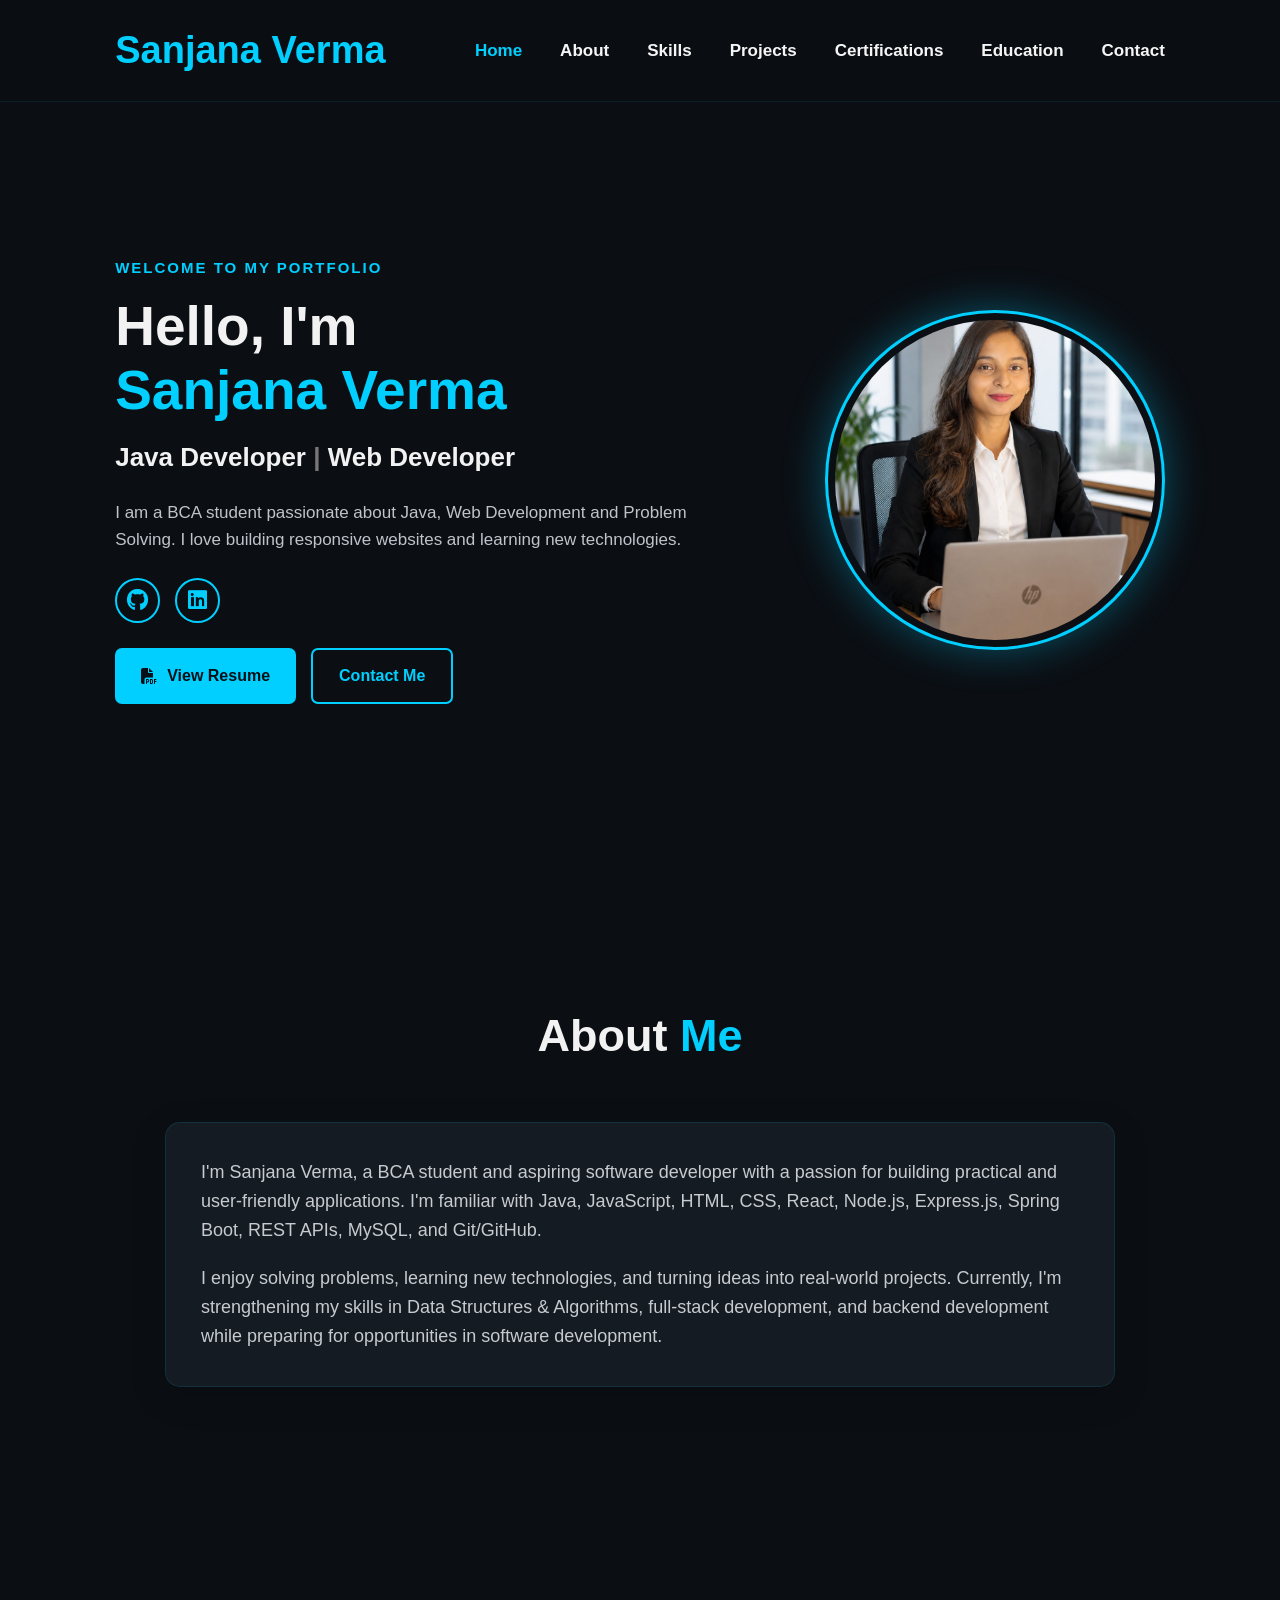
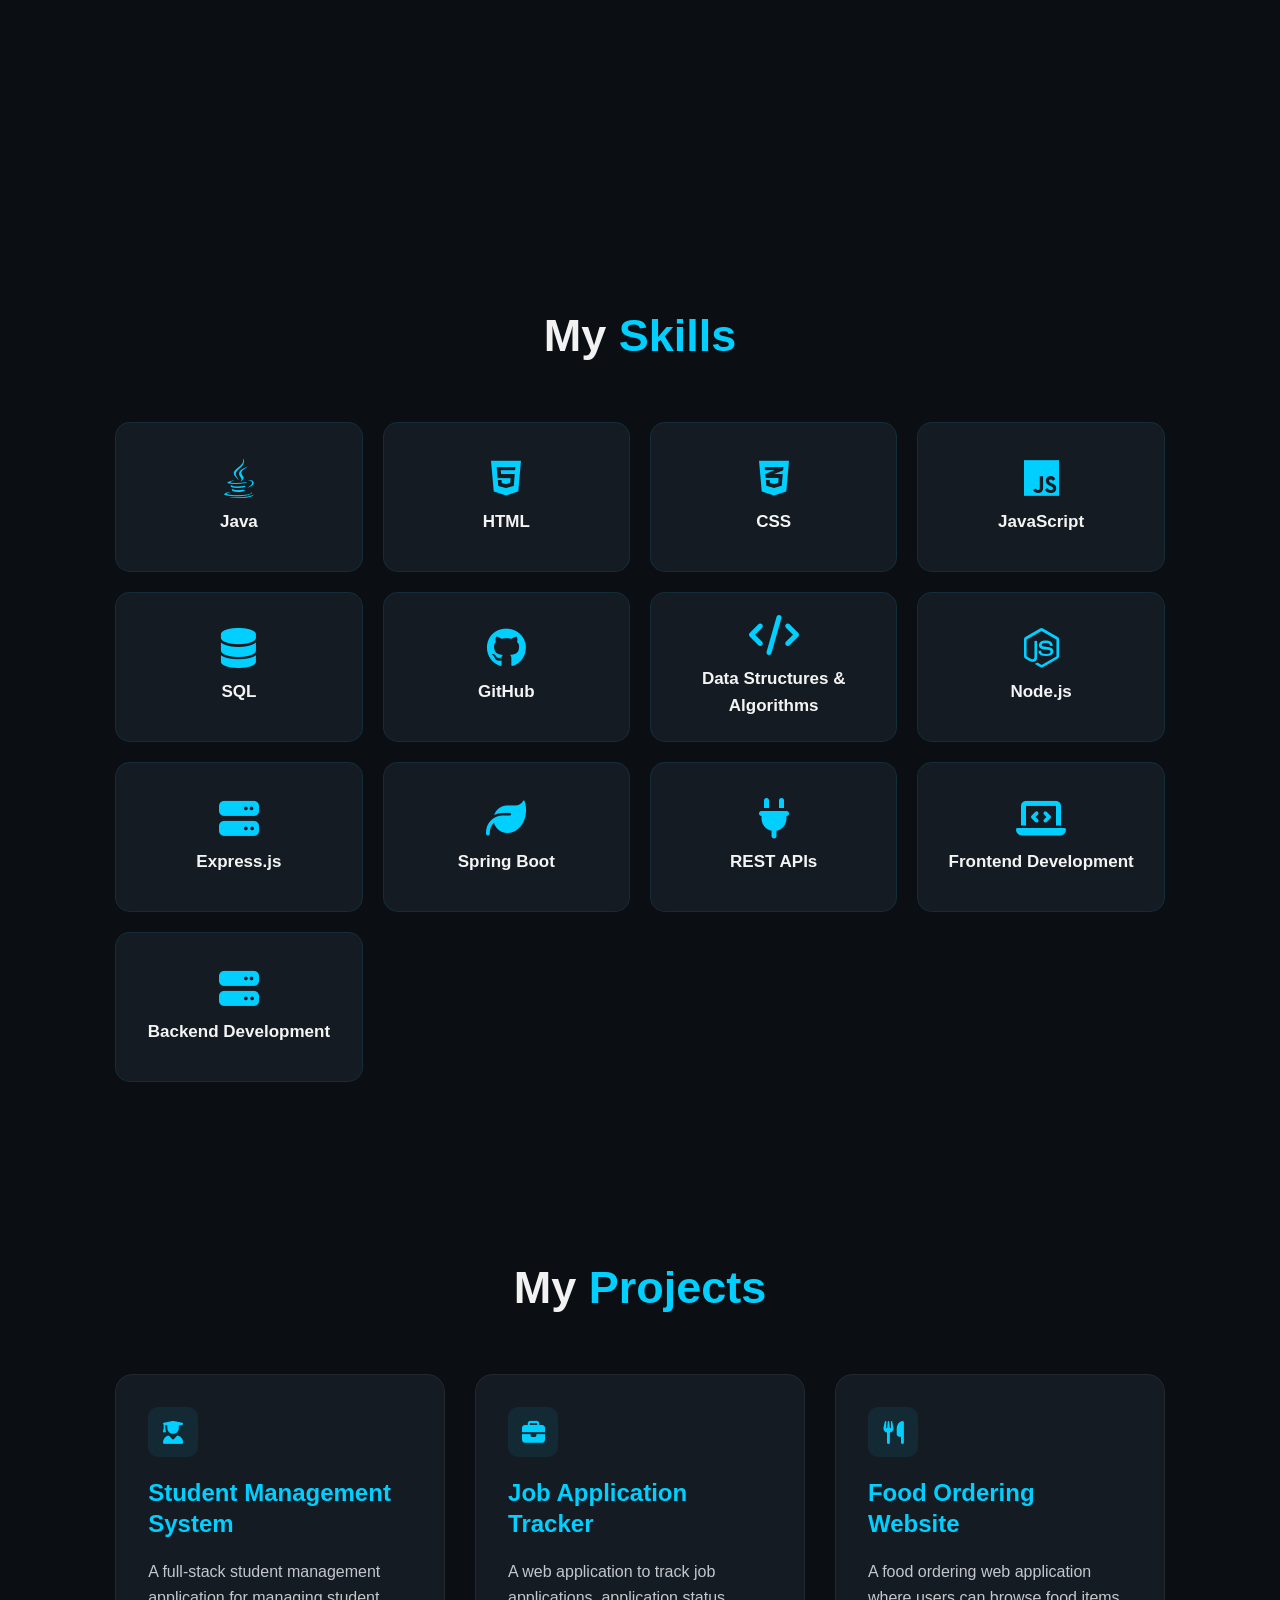
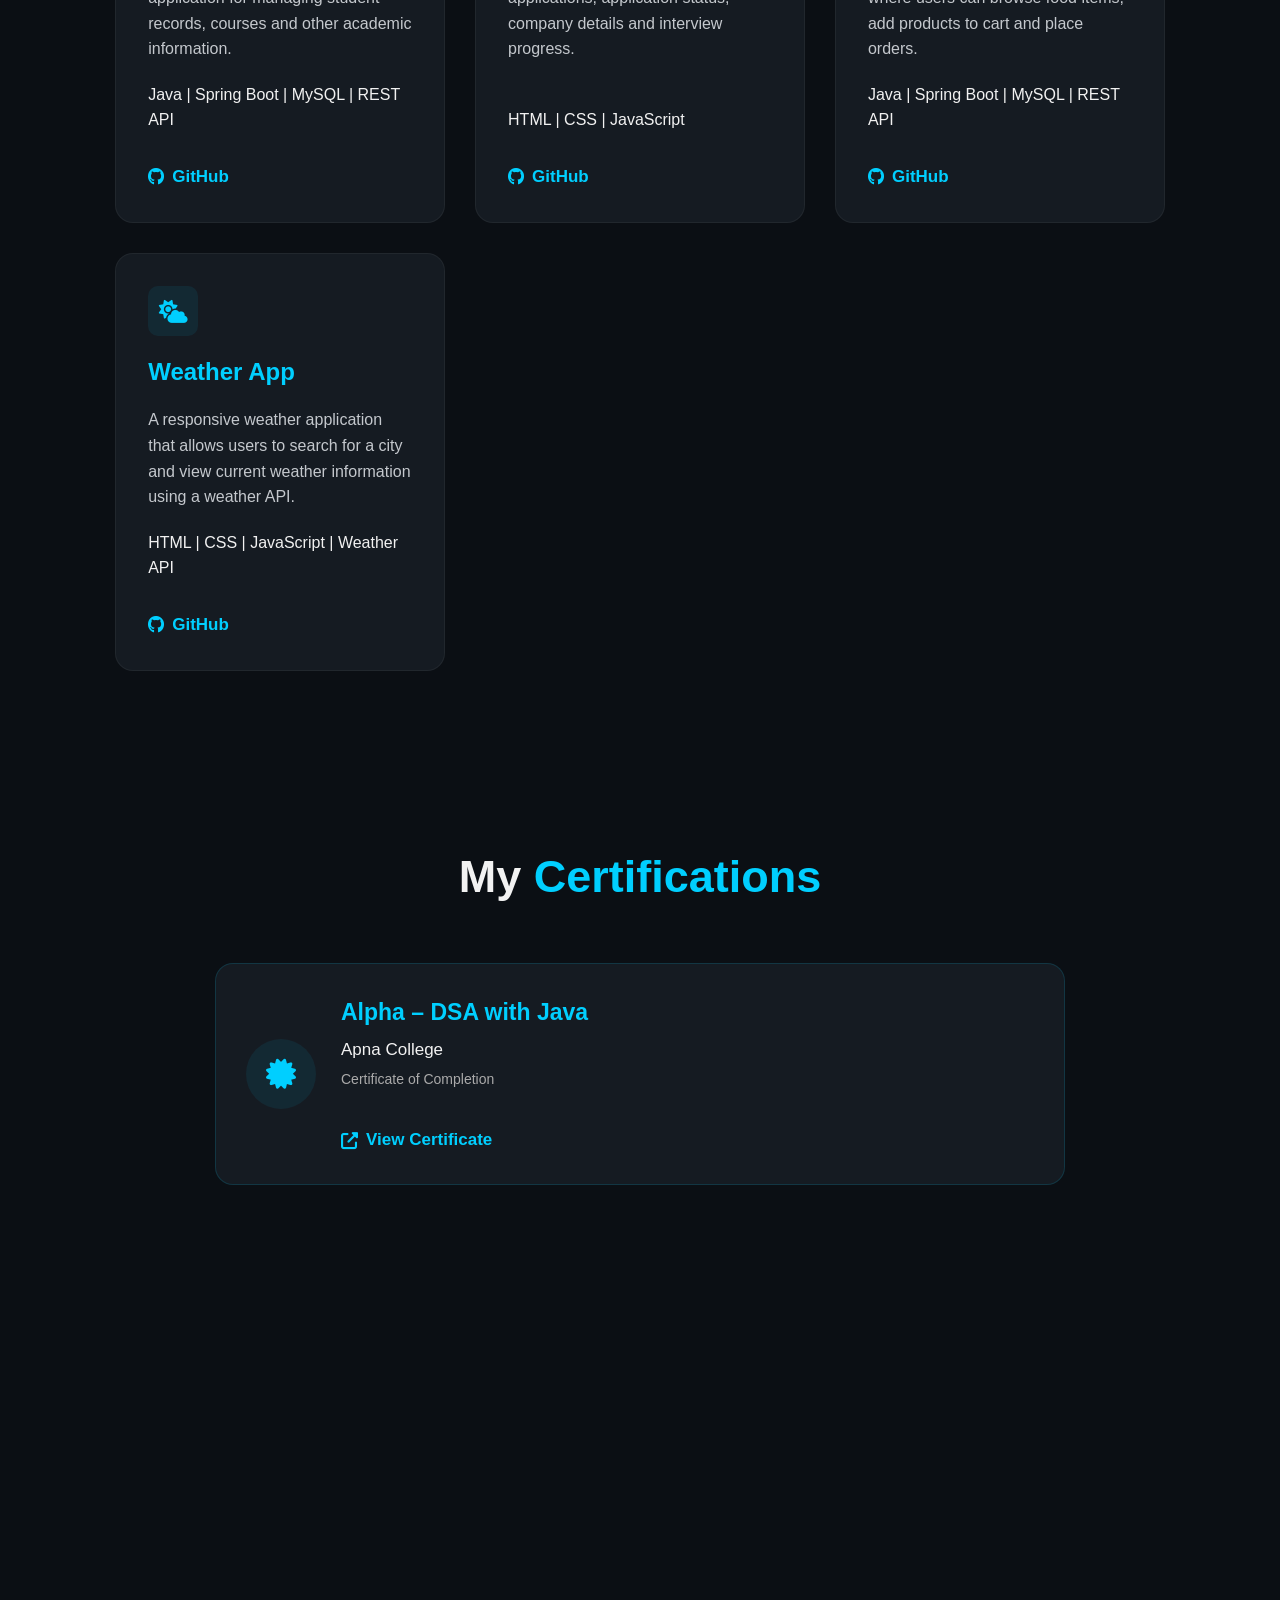
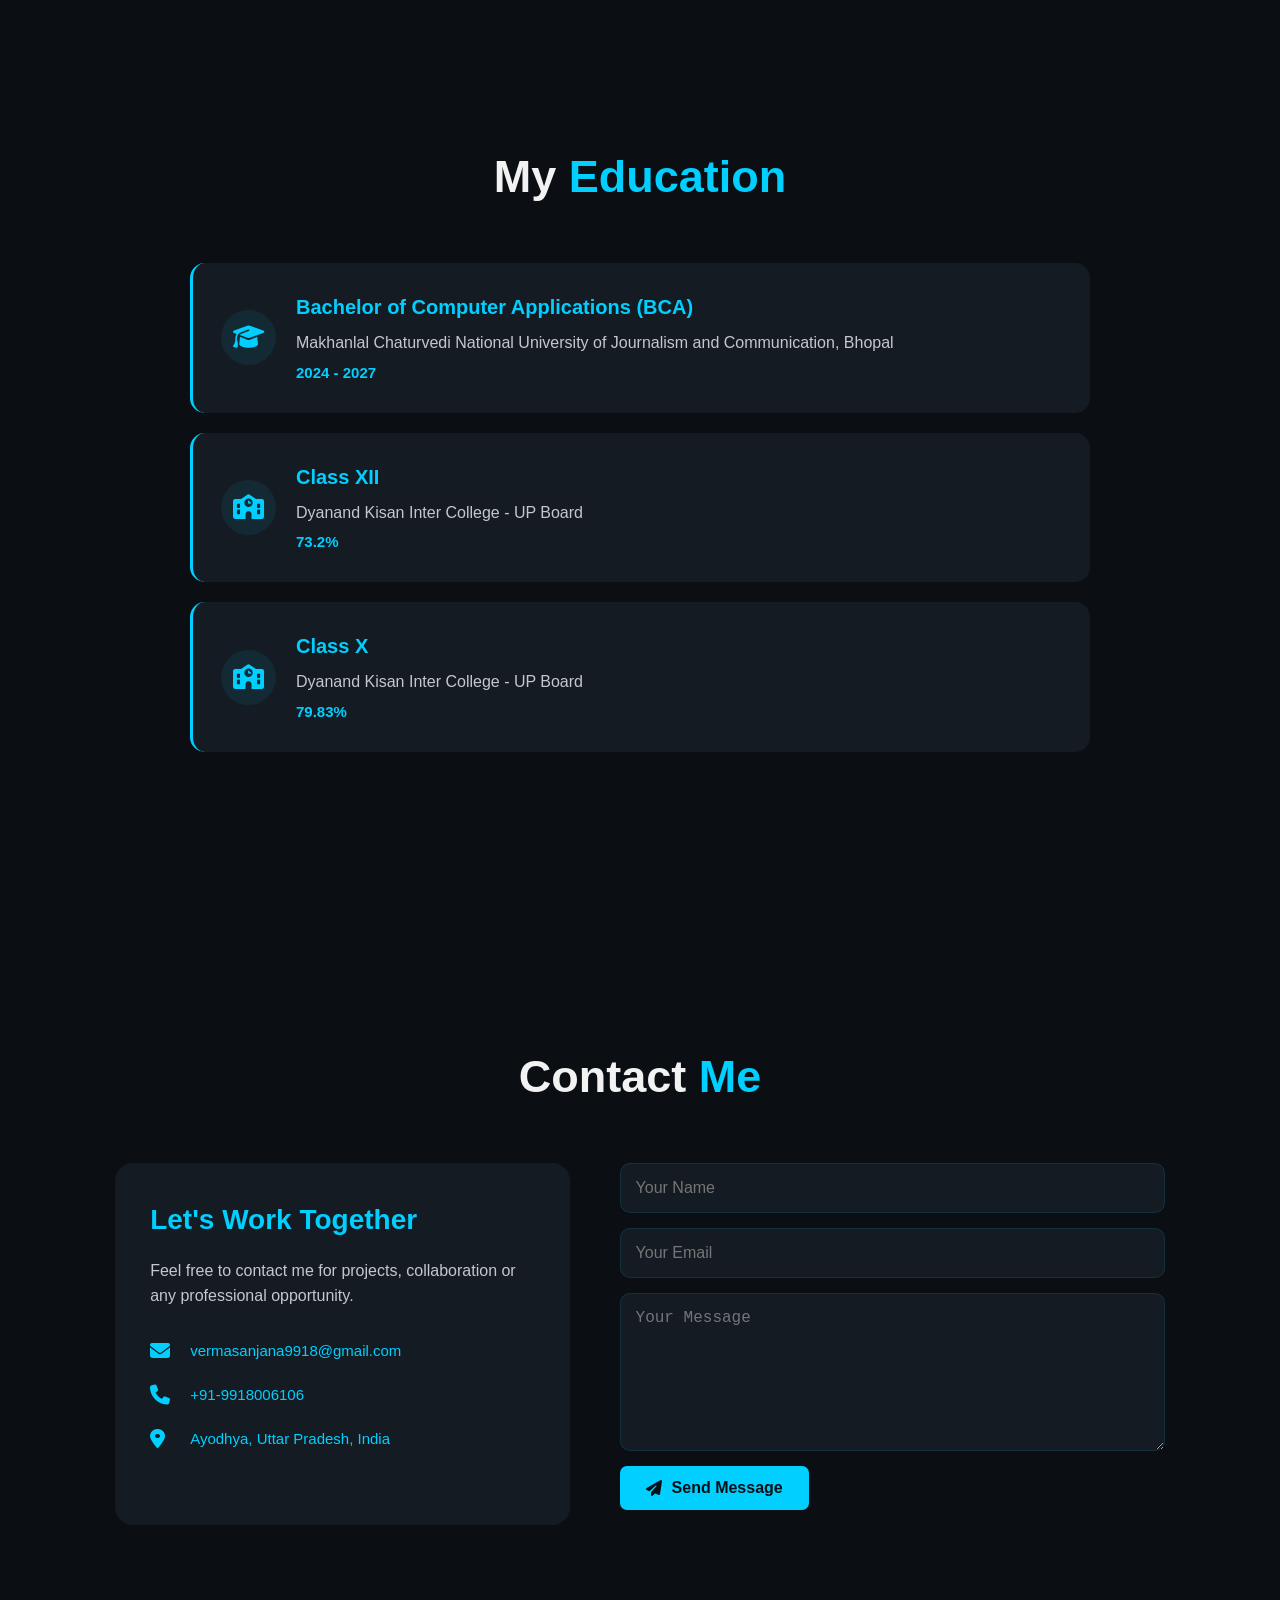
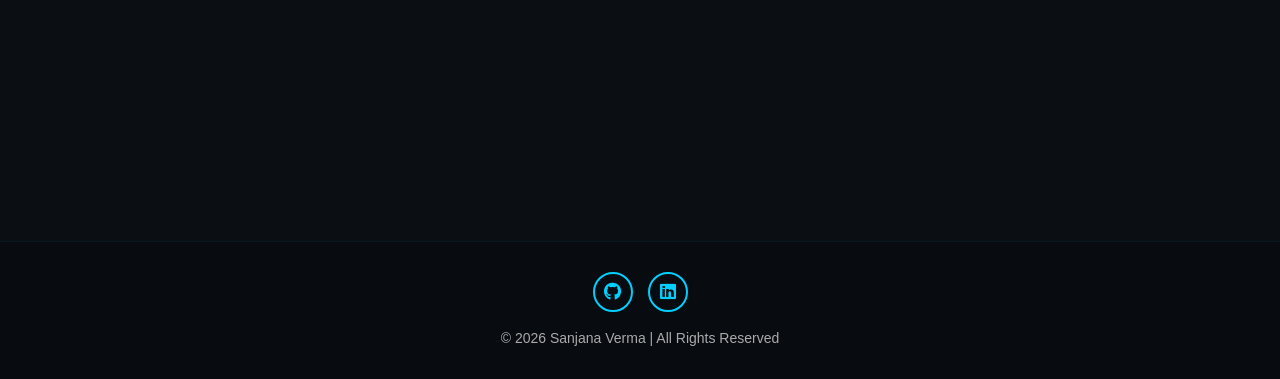
<file: index.html>
<!DOCTYPE html>
<html lang="en">

<head>
    <meta charset="UTF-8">
    <meta name="viewport" content="width=device-width, initial-scale=1.0">

    <meta name="description"
        content="Sanjana Verma - BCA student and aspiring Full Stack Developer portfolio.">

    <title>Sanjana Verma | Full Stack Developer</title>

    <!-- CSS -->
    <link rel="stylesheet" href="Style.css">

    <!-- Font Awesome -->
    <link rel="stylesheet"
        href="https://cdnjs.cloudflare.com/ajax/libs/font-awesome/6.5.1/css/all.min.css">
</head>

<body>

    <!-- ================= HEADER ================= -->

    <header class="header">

        <a href="#home" class="logo">Sanjana Verma</a>

        <button class="menu-btn" id="menuBtn" aria-label="Open Menu">
            <i class="fas fa-bars"></i>
        </button>

        <nav class="navbar" id="navbar">

            <a href="#home" class="active">Home</a>
            <a href="#about">About</a>
            <a href="#skills">Skills</a>
            <a href="#projects">Projects</a>
            <a href="#certifications">Certifications</a>
            <a href="#education">Education</a>
            <a href="#contact">Contact</a>

        </nav>

    </header>


    <!-- ================= HOME ================= -->

    <section id="home" class="home section">

        <div class="home-content">

            <p class="welcome">WELCOME TO MY PORTFOLIO</p>

            <h1>
                Hello, I'm
                <span>Sanjana Verma</span>
            </h1>

            <h3>
                Java Developer <span>|</span> Web Developer
            </h3>

            <p class="home-description">
                I am a BCA student passionate about Java, Web Development
                and Problem Solving. I love building responsive websites
                and learning new technologies.
            </p>

            <div class="social-icons">

                <a href="https://github.com/sanjanaverma1234"
                   target="_blank"
                   aria-label="GitHub">
                    <i class="fab fa-github"></i>
                </a>

                <a href="https://www.linkedin.com/in/sanjana-verma-0018313b6"
                   target="_blank"
                   aria-label="LinkedIn">
                    <i class="fab fa-linkedin"></i>
                </a>

            </div>

            <div class="home-buttons">

                <a href="assets/Resume.pdf"
                   class="btn"
                   target="_blank">
                    <i class="fas fa-file-pdf"></i>
                    View Resume
                </a>

                <a href="#contact" class="btn btn-outline">
                    Contact Me
                </a>

            </div>

        </div>


        <div class="home-image">

            <div class="image-circle">

                <img src="assets/Sanjana.jpg"
                     alt="Sanjana Verma">

            </div>

        </div>

    </section>


    <!-- ================= ABOUT ================= -->

    <section id="about" class="section">

        <h2 class="heading">
            About <span>Me</span>
        </h2>

        <div class="about-content">

            <p>
                I'm Sanjana Verma, a BCA student and aspiring software
                developer with a passion for building practical and
                user-friendly applications. I'm familiar with Java,
                JavaScript, HTML, CSS, React, Node.js, Express.js,
                Spring Boot, REST APIs, MySQL, and Git/GitHub.
            </p>

            <p>
                I enjoy solving problems, learning new technologies,
                and turning ideas into real-world projects. Currently,
                I'm strengthening my skills in Data Structures &
                Algorithms, full-stack development, and backend
                development while preparing for opportunities in
                software development.
            </p>

        </div>

    </section>


    <!-- ================= SKILLS ================= -->

    <section id="skills" class="section">

        <h2 class="heading">
            My <span>Skills</span>
        </h2>

        <div class="skills-container">

            <div class="skill-box">
                <i class="fab fa-java"></i>
                <h3>Java</h3>
            </div>

            <div class="skill-box">
                <i class="fab fa-html5"></i>
                <h3>HTML</h3>
            </div>

            <div class="skill-box">
                <i class="fab fa-css3-alt"></i>
                <h3>CSS</h3>
            </div>

            <div class="skill-box">
                <i class="fab fa-js"></i>
                <h3>JavaScript</h3>
            </div>

            <div class="skill-box">
                <i class="fas fa-database"></i>
                <h3>SQL</h3>
            </div>

            <div class="skill-box">
                <i class="fab fa-github"></i>
                <h3>GitHub</h3>
            </div>

            <div class="skill-box">
                <i class="fas fa-code"></i>
                <h3>Data Structures & Algorithms</h3>
            </div>

            <div class="skill-box">
                <i class="fab fa-node-js"></i>
                <h3>Node.js</h3>
            </div>

            <div class="skill-box">
                <i class="fas fa-server"></i>
                <h3>Express.js</h3>
            </div>

            <div class="skill-box">
                <i class="fas fa-leaf"></i>
                <h3>Spring Boot</h3>
            </div>

            <div class="skill-box">
                <i class="fas fa-plug"></i>
                <h3>REST APIs</h3>
            </div>

            <div class="skill-box">
                <i class="fas fa-laptop-code"></i>
                <h3>Frontend Development</h3>
            </div>

            <div class="skill-box">
                <i class="fas fa-server"></i>
                <h3>Backend Development</h3>
            </div>

        </div>

    </section>


    <!-- ================= PROJECTS ================= -->

    <section id="projects" class="section">

        <h2 class="heading">
            My <span>Projects</span>
        </h2>

        <div class="project-container">


            <!-- Student Management -->

            <div class="project-card">

                <div class="project-icon">
                    <i class="fas fa-user-graduate"></i>
                </div>

                <h3>Student Management System</h3>

                <p>
                    A full-stack student management application for
                    managing student records, courses and other
                    academic information.
                </p>

                <p class="tech-stack">
                    Java | Spring Boot | MySQL | REST API
                </p>

                <a href="https://github.com/sanjanaverma1234/Student-Management-System"
                   target="_blank"
                   class="project-link">
                    <i class="fab fa-github"></i>
                    GitHub
                </a>

            </div>


            <!-- Job Tracker -->

            <div class="project-card">

                <div class="project-icon">
                    <i class="fas fa-briefcase"></i>
                </div>

                <h3>Job Application Tracker</h3>

                <p>
                    A web application to track job applications,
                    application status, company details and
                    interview progress.
                </p>

                <p class="tech-stack">
                    HTML | CSS | JavaScript
                </p>

                <a href="https://github.com/sanjanaverma1234/Job-Application-Tracker"
                   target="_blank"
                   class="project-link">
                    <i class="fab fa-github"></i>
                    GitHub
                </a>

            </div>


            <!-- Food Ordering -->

            <div class="project-card">

                <div class="project-icon">
                    <i class="fas fa-utensils"></i>
                </div>

                <h3>Food Ordering Website</h3>

                <p>
                    A food ordering web application where users can
                    browse food items, add products to cart and
                    place orders.
                </p>

                <p class="tech-stack">
                    Java | Spring Boot | MySQL | REST API
                </p>

                <a href="https://github.com/sanjanaverma1234/Food-ordering-Website"
                   target="_blank"
                   class="project-link">
                    <i class="fab fa-github"></i>
                    GitHub
                </a>

            </div>


            <!-- Weather App -->

            <div class="project-card">

                <div class="project-icon">
                    <i class="fas fa-cloud-sun"></i>
                </div>

                <h3>Weather App</h3>

                <p>
                    A responsive weather application that allows
                    users to search for a city and view current
                    weather information using a weather API.
                </p>

                <p class="tech-stack">
                    HTML | CSS | JavaScript | Weather API
                </p>

                <a href="https://github.com/sanjanaverma1234/Weather-App"
                   target="_blank"
                   class="project-link">
                    <i class="fab fa-github"></i>
                    GitHub
                </a>

            </div>

        </div>

    </section>


    <!-- ================= CERTIFICATIONS ================= -->

    <section id="certifications" class="section">

        <h2 class="heading">
            My <span>Certifications</span>
        </h2>

        <div class="certificate-container">

            <div class="certificate-card">

                <div class="certificate-icon">
                    <i class="fas fa-certificate"></i>
                </div>

                <div>

                    <h3>Alpha – DSA with Java</h3>

                    <p>Apna College</p>

                    <span>Certificate of Completion</span>

                    <br>

                    <a href="https://drive.google.com/file/d/1d-PX0Cqo6mvnYNhaAgBZ8f3j3O-Iwk8B/view"
                       target="_blank"
                       class="project-link">
                        <i class="fas fa-external-link-alt"></i>
                        View Certificate
                    </a>

                </div>

            </div>

        </div>

    </section>


    <!-- ================= EDUCATION ================= -->

    <section id="education" class="section">

        <h2 class="heading">
            My <span>Education</span>
        </h2>

        <div class="education-container">

            <div class="education-box">

                <div class="education-icon">
                    <i class="fas fa-graduation-cap"></i>
                </div>

                <div>

                    <h3>Bachelor of Computer Applications (BCA)</h3>

                    <p>
                        Makhanlal Chaturvedi National University
                        of Journalism and Communication, Bhopal
                    </p>

                    <span>2024 - 2027</span>

                </div>

            </div>

            <div class="education-box">

                <div class="education-icon">
                    <i class="fas fa-school"></i>
                </div>

                <div>

                    <h3>Class XII</h3>

                    <p>
                        Dyanand Kisan Inter College - UP Board
                    </p>

                    <span>73.2%</span>

                </div>

            </div>

            <div class="education-box">

                <div class="education-icon">
                    <i class="fas fa-school"></i>
                </div>

                <div>

                    <h3>Class X</h3>

                    <p>
                        Dyanand Kisan Inter College - UP Board
                    </p>

                    <span>79.83%</span>

                </div>

            </div>

        </div>

    </section>


    <!-- ================= CONTACT ================= -->

    <section id="contact" class="section">

        <h2 class="heading">
            Contact <span>Me</span>
        </h2>

        <div class="contact-container">

            <div class="contact-info">

                <h3>Let's Work Together</h3>

                <p>
                    Feel free to contact me for projects,
                    collaboration or any professional opportunity.
                </p>

                <div class="contact-item">
                    <i class="fas fa-envelope"></i>
                    <span>vermasanjana9918@gmail.com</span>
                </div>

                <div class="contact-item">
                    <i class="fas fa-phone"></i>
                    <span>+91-9918006106</span>
                </div>

                <div class="contact-item">
                    <i class="fas fa-location-dot"></i>
                    <span>Ayodhya, Uttar Pradesh, India</span>
                </div>

            </div>


            <form id="contactForm" class="contact-form">

                <input
                    type="text"
                    id="name"
                    placeholder="Your Name"
                    required>

                <input
                    type="email"
                    id="email"
                    placeholder="Your Email"
                    required>

                <textarea
                    id="message"
                    rows="7"
                    placeholder="Your Message"
                    required></textarea>

                <button type="submit" class="btn">
                    <i class="fas fa-paper-plane"></i>
                    Send Message
                </button>

                <p id="formMessage"></p>

            </form>

        </div>

    </section>


    <!-- ================= FOOTER ================= -->

    <footer>

        <div class="footer-social">

            <a href="https://github.com/sanjanaverma1234"
               target="_blank">
                <i class="fab fa-github"></i>
            </a>

            <a href="https://www.linkedin.com/in/sanjana-verma-0018313b6"
               target="_blank">
                <i class="fab fa-linkedin"></i>
            </a>

        </div>

        <p>
            © 2026 Sanjana Verma | All Rights Reserved
        </p>

    </footer>


    <!-- JavaScript -->
    <script src="Script.js"></script>

</body>
</html>
</file>
<file: Style.css>
/* =====================================================
   SANJANA VERMA PORTFOLIO
   Dark + Cyan Responsive Design
===================================================== */


/* ================= RESET ================= */

* {
    margin: 0;
    padding: 0;
    box-sizing: border-box;
    text-decoration: none;
    border: none;
    outline: none;
    scroll-behavior: smooth;
}

html {
    font-size: 62.5%;
    scroll-behavior: smooth;
}

body {
    font-family: Arial, Helvetica, sans-serif;
    background: #0b0f14;
    color: #f2f2f2;
    line-height: 1.6;
}

section {
    min-height: 100vh;
    padding: 10rem 9% 7rem;
}

span {
    color: #00cfff;
}


/* ================= HEADER ================= */

.header {
    position: fixed;
    top: 0;
    left: 0;
    width: 100%;
    padding: 2rem 9%;
    background: rgba(11, 15, 20, 0.96);
    display: flex;
    justify-content: space-between;
    align-items: center;
    z-index: 1000;
    border-bottom: 1px solid rgba(0, 207, 255, 0.08);
}

.logo {
    font-size: 3.8rem;
    font-weight: 800;
    color: #00cfff;
}

.navbar {
    display: flex;
    align-items: center;
    gap: 3.8rem;
}

.navbar a {
    font-size: 1.7rem;
    color: #f5f5f5;
    font-weight: 600;
    transition: 0.3s ease;
}

.navbar a:hover,
.navbar a.active {
    color: #00cfff;
}

.menu-btn {
    display: none;
    background: transparent;
    color: #00cfff;
    font-size: 2.8rem;
    cursor: pointer;
}


/* ================= HOME ================= */

.home {
    display: flex;
    align-items: center;
    justify-content: space-between;
    gap: 5rem;
    padding-top: 13rem;
}

.home-content {
    max-width: 650px;
}

.welcome {
    color: #00cfff;
    font-size: 1.5rem;
    font-weight: 700;
    letter-spacing: 2px;
    margin-bottom: 1.5rem;
}

.home-content h1 {
    font-size: 5.5rem;
    line-height: 1.15;
    font-weight: 800;
    margin-bottom: 1.5rem;
}

.home-content h1 span {
    display: block;
    color: #00cfff;
}

.home-content h3 {
    font-size: 2.6rem;
    margin-bottom: 2rem;
}

.home-content h3 span {
    color: #777;
}

.home-description {
    font-size: 1.7rem;
    color: #bfc4ca;
    max-width: 600px;
    margin-bottom: 2.5rem;
}

.social-icons {
    display: flex;
    gap: 1.5rem;
    margin-bottom: 2.5rem;
}

.social-icons a,
.footer-social a {
    display: flex;
    justify-content: center;
    align-items: center;
    width: 4.5rem;
    height: 4.5rem;
    border: 2px solid #00cfff;
    border-radius: 50%;
    color: #00cfff;
    font-size: 2.2rem;
    transition: 0.3s ease;
}

.social-icons a:hover,
.footer-social a:hover {
    background: #00cfff;
    color: #0b0f14;
    box-shadow: 0 0 20px rgba(0, 207, 255, 0.6);
    transform: translateY(-3px);
}

.home-buttons {
    display: flex;
    gap: 1.5rem;
    flex-wrap: wrap;
}

.btn {
    display: inline-flex;
    justify-content: center;
    align-items: center;
    gap: 1rem;
    padding: 1.3rem 2.6rem;
    background: #00cfff;
    color: #061016;
    border-radius: 7px;
    font-size: 1.6rem;
    font-weight: 700;
    cursor: pointer;
    transition: 0.3s ease;
}

.btn:hover {
    transform: translateY(-3px);
    box-shadow: 0 0 25px rgba(0, 207, 255, 0.55);
}

.btn-outline {
    background: transparent;
    border: 2px solid #00cfff;
    color: #00cfff;
}

.btn-outline:hover {
    background: #00cfff;
    color: #061016;
}


/* ================= HOME IMAGE ================= */

.home-image {
    display: flex;
    justify-content: center;
    align-items: center;
}

.image-circle {
    width: 34rem;
    height: 34rem;
    border-radius: 50%;
    padding: 7px;
    border: 3px solid #00cfff;
    box-shadow: 0 0 40px rgba(0, 207, 255, 0.35);
    overflow: hidden;
}

.image-circle img {
    width: 100%;
    height: 100%;
    object-fit: cover;
    border-radius: 50%;
}


/* ================= HEADING ================= */

.heading {
    text-align: center;
    font-size: 4.5rem;
    font-weight: 800;
    margin-bottom: 5rem;
}


/* ================= ABOUT ================= */

.about-content {
    max-width: 950px;
    margin: auto;
    background: #151b22;
    padding: 3.5rem;
    border-radius: 15px;
    border: 1px solid rgba(0, 207, 255, 0.12);
    box-shadow: 0 10px 35px rgba(0, 0, 0, 0.2);
}

.about-content p {
    font-size: 1.8rem;
    color: #c7cbd0;
    margin-bottom: 2rem;
}

.about-content p:last-child {
    margin-bottom: 0;
}


/* ================= SKILLS ================= */

.skills-container {
    display: grid;
    grid-template-columns: repeat(4, 1fr);
    gap: 2rem;
}

.skill-box {
    min-height: 150px;
    background: #151b22;
    border-radius: 15px;
    border: 1px solid rgba(0, 207, 255, 0.1);
    display: flex;
    justify-content: center;
    align-items: center;
    flex-direction: column;
    padding: 2rem;
    text-align: center;
    transition: 0.3s ease;
}

.skill-box:hover {
    border-color: #00cfff;
    transform: translateY(-7px);
    box-shadow: 0 0 25px rgba(0, 207, 255, 0.25);
}

.skill-box i {
    color: #00cfff;
    font-size: 4rem;
    margin-bottom: 1rem;
}

.skill-box h3 {
    font-size: 1.7rem;
    color: #f4f4f4;
}


/* ================= PROJECTS ================= */

.project-container {
    display: grid;
    grid-template-columns: repeat(3, 1fr);
    gap: 3rem;
}

.project-card {
    background: #151b22;
    padding: 3.2rem;
    border-radius: 18px;
    border: 1px solid rgba(255, 255, 255, 0.05);
    min-height: 390px;
    display: flex;
    flex-direction: column;
    transition: 0.35s ease;
}

.project-card:hover {
    transform: translateY(-8px);
    border-color: #00cfff;
    box-shadow: 0 0 30px rgba(0, 207, 255, 0.4);
}

.project-icon {
    width: 5rem;
    height: 5rem;
    display: flex;
    justify-content: center;
    align-items: center;
    background: rgba(0, 207, 255, 0.08);
    border-radius: 10px;
    color: #00cfff;
    font-size: 2.3rem;
    margin-bottom: 2rem;
}

.project-card h3 {
    font-size: 2.4rem;
    color: #00cfff;
    margin-bottom: 2rem;
    line-height: 1.3;
}

.project-card p {
    font-size: 1.6rem;
    color: #c4c8cd;
    margin-bottom: 2rem;
}

.project-card .tech-stack {
    color: #f1f1f1;
    margin-top: auto;
}

.project-link {
    display: inline-flex;
    align-items: center;
    gap: 0.8rem;
    color: #00cfff;
    font-size: 1.7rem;
    font-weight: 700;
    margin-top: 1rem;
    transition: 0.3s ease;
}

.project-link:hover {
    color: white;
}


/* ================= CERTIFICATIONS ================= */

.certificate-container {
    max-width: 850px;
    margin: auto;
}

.certificate-card {
    background: #151b22;
    border: 1px solid rgba(0, 207, 255, 0.15);
    border-radius: 18px;
    padding: 3rem;
    display: flex;
    align-items: center;
    gap: 2.5rem;
    transition: 0.3s ease;
}

.certificate-card:hover {
    border-color: #00cfff;
    box-shadow: 0 0 30px rgba(0, 207, 255, 0.25);
    transform: translateY(-5px);
}

.certificate-icon {
    width: 7rem;
    height: 7rem;
    min-width: 7rem;
    display: flex;
    justify-content: center;
    align-items: center;
    background: rgba(0, 207, 255, 0.08);
    border-radius: 50%;
    color: #00cfff;
    font-size: 3rem;
}

.certificate-card h3 {
    color: #00cfff;
    font-size: 2.3rem;
    margin-bottom: 0.5rem;
}

.certificate-card p {
    font-size: 1.7rem;
    margin-bottom: 0.5rem;
}

.certificate-card span {
    display: block;
    color: #aaa;
    font-size: 1.4rem;
    margin-bottom: 1rem;
}


/* ================= EDUCATION ================= */

.education-container {
    max-width: 900px;
    margin: auto;
    display: flex;
    flex-direction: column;
    gap: 2rem;
}

.education-box {
    display: flex;
    align-items: center;
    gap: 2rem;
    background: #151b22;
    padding: 2.8rem;
    border-radius: 15px;
    border-left: 3px solid #00cfff;
    transition: 0.3s ease;
}

.education-box:hover {
    transform: translateX(5px);
    box-shadow: 0 0 25px rgba(0, 207, 255, 0.18);
}

.education-icon {
    width: 5.5rem;
    height: 5.5rem;
    min-width: 5.5rem;
    display: flex;
    justify-content: center;
    align-items: center;
    background: rgba(0, 207, 255, 0.08);
    border-radius: 50%;
    color: #00cfff;
    font-size: 2.5rem;
}

.education-box h3 {
    font-size: 2rem;
    color: #00cfff;
    margin-bottom: 0.7rem;
}

.education-box p {
    font-size: 1.6rem;
    color: #c4c8cd;
}

.education-box span {
    display: inline-block;
    margin-top: 0.5rem;
    font-size: 1.5rem;
    font-weight: 600;
}


/* ================= CONTACT ================= */

.contact-container {
    max-width: 1100px;
    margin: auto;
    display: grid;
    grid-template-columns: 1fr 1.2fr;
    gap: 5rem;
}

.contact-info {
    background: #151b22;
    padding: 3.5rem;
    border-radius: 18px;
}

.contact-info h3 {
    font-size: 2.8rem;
    color: #00cfff;
    margin-bottom: 1.5rem;
}

.contact-info > p {
    font-size: 1.6rem;
    color: #c4c8cd;
    margin-bottom: 3rem;
}

.contact-item {
    display: flex;
    align-items: center;
    gap: 1.5rem;
    margin-bottom: 2rem;
    font-size: 1.5rem;
    color: #ddd;
}

.contact-item i {
    color: #00cfff;
    font-size: 2rem;
    width: 2.5rem;
}

.contact-form {
    display: flex;
    flex-direction: column;
    gap: 1.5rem;
}

.contact-form input,
.contact-form textarea {
    width: 100%;
    padding: 1.5rem;
    background: #151b22;
    color: white;
    border: 1px solid rgba(0, 207, 255, 0.12);
    border-radius: 10px;
    font-size: 1.6rem;
    resize: vertical;
}

.contact-form input:focus,
.contact-form textarea:focus {
    border-color: #00cfff;
    box-shadow: 0 0 15px rgba(0, 207, 255, 0.1);
}

.contact-form .btn {
    align-self: flex-start;
}

#formMessage {
    font-size: 1.5rem;
}


/* ================= FOOTER ================= */

footer {
    padding: 3rem 9%;
    background: #080b0f;
    text-align: center;
    border-top: 1px solid rgba(0, 207, 255, 0.08);
}

.footer-social {
    display: flex;
    justify-content: center;
    gap: 1.5rem;
    margin-bottom: 1.5rem;
}

.footer-social a {
    width: 4rem;
    height: 4rem;
    font-size: 1.8rem;
}

footer p {
    font-size: 1.4rem;
    color: #aaa;
}


/* ================= SCROLLBAR ================= */

::-webkit-scrollbar {
    width: 8px;
}

::-webkit-scrollbar-track {
    background: #0b0f14;
}

::-webkit-scrollbar-thumb {
    background: #00cfff;
    border-radius: 10px;
}


/* =====================================================
   TABLET
===================================================== */

@media (max-width: 1100px) {

    .header {
        padding: 2rem 5%;
    }

    section {
        padding-left: 5%;
        padding-right: 5%;
    }

    .skills-container {
        grid-template-columns: repeat(3, 1fr);
    }

    .project-container {
        grid-template-columns: repeat(2, 1fr);
    }

    .home-content h1 {
        font-size: 4.8rem;
    }

}


/* =====================================================
   MOBILE
===================================================== */

@media (max-width: 768px) {

    html {
        font-size: 55%;
    }

    section {
        min-height: auto;
        padding: 9rem 6% 6rem;
    }

    .header {
        padding: 1.8rem 6%;
    }

    .logo {
        font-size: 3rem;
    }

    .menu-btn {
        display: block;
    }

    .navbar {
        position: absolute;
        top: 100%;
        left: 0;
        width: 100%;
        background: #0b0f14;
        display: none;
        flex-direction: column;
        gap: 0;
        border-top: 1px solid rgba(0, 207, 255, 0.1);
    }

    .navbar.show {
        display: flex;
    }

    .navbar a {
        width: 100%;
        padding: 1.7rem 6%;
        border-bottom: 1px solid rgba(255, 255, 255, 0.04);
    }

    .home {
        flex-direction: column-reverse;
        text-align: center;
        padding-top: 12rem;
        gap: 4rem;
    }

    .home-content {
        max-width: 100%;
    }

    .home-content h1 {
        font-size: 4.2rem;
    }

    .home-content h3 {
        font-size: 2.2rem;
    }

    .home-description {
        font-size: 1.6rem;
    }

    .social-icons,
    .home-buttons {
        justify-content: center;
    }

    .image-circle {
        width: 25rem;
        height: 25rem;
    }

    .heading {
        font-size: 3.6rem;
        margin-bottom: 3.5rem;
    }

    .skills-container {
        grid-template-columns: repeat(2, 1fr);
    }

    .project-container {
        grid-template-columns: 1fr;
    }

    .project-card {
        min-height: auto;
    }

    .contact-container {
        grid-template-columns: 1fr;
        gap: 3rem;
    }

}


/* =====================================================
   SMALL MOBILE
===================================================== */

@media (max-width: 480px) {

    html {
        font-size: 52%;
    }

    section {
        padding-left: 5%;
        padding-right: 5%;
    }

    .home-content h1 {
        font-size: 3.7rem;
    }

    .home-content h3 {
        font-size: 2rem;
    }

    .skills-container {
        grid-template-columns: 1fr;
    }

    .skill-box {
        min-height: 120px;
    }

    .certificate-card {
        flex-direction: column;
        text-align: center;
    }

    .education-box {
        align-items: flex-start;
    }

    .contact-info {
        padding: 2.5rem;
    }

    .btn {
        width: 100%;
    }

    .home-buttons {
        width: 100%;
    }

}
</file>
